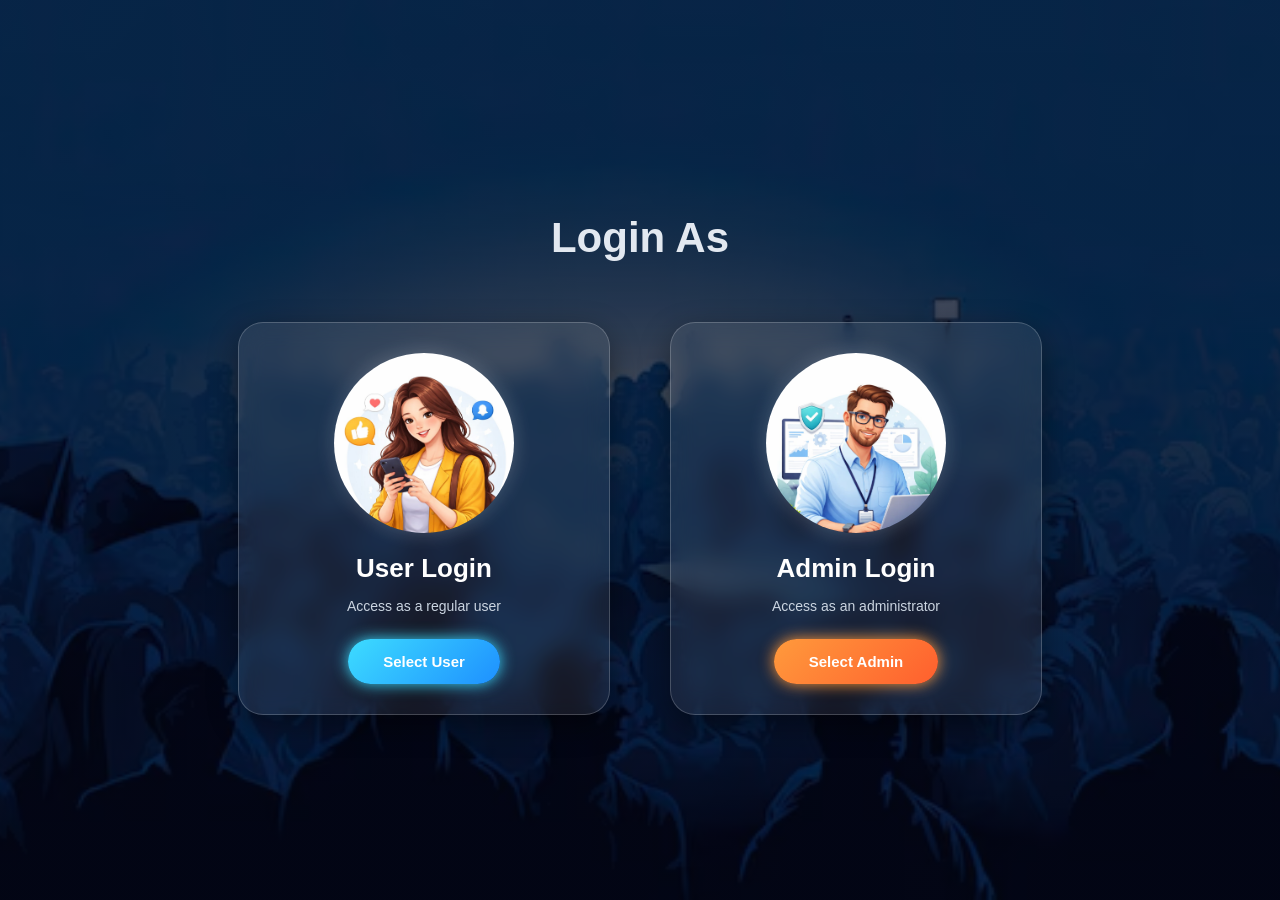
<file: templates/login_choice.html>
<!DOCTYPE html>
<html>
<head>
  <title>Login As</title>
  <style>

    body {
      margin: 0;
      padding: 0;
      font-family: 'Segoe UI', sans-serif;
      height: 100vh;
      display: flex;
      justify-content: center;
      align-items: center;
      color: #fff;

      background:
        linear-gradient(rgba(2, 6, 23, 0.7), rgba(2, 6, 23, 0.7)),
        url('/static/images/power.png');

      background-size: cover;
      background-position: center;
    }

    .container {
      text-align: center;
      position: relative;
      z-index: 1;
    }

    h1 {
      font-size: 42px;
      margin-bottom: 60px;
      color: #e2e8f0;
    }

    .login-options {
      display: flex;
      gap: 60px;
    }

    /* 🔥 TRANSPARENT GLASS CARDS */
    .login-card {
      width: 320px;
      border-radius: 25px;
      padding: 30px 25px;

      /* 👇 glass effect */
      background: rgba(255, 255, 255, 0.08);
      backdrop-filter: blur(12px);
      -webkit-backdrop-filter: blur(12px);

      border: 1px solid rgba(255,255,255,0.2);

      box-shadow: 0 10px 30px rgba(0,0,0,0.4);

      transition: 0.4s;
    }

    .login-card:hover {
      transform: translateY(-12px) scale(1.03);
      box-shadow: 0 15px 40px rgba(0,0,0,0.6);
    }

    /* ROUND IMAGE */
    .card-image {
      width: 180px;
      height: 180px;
      border-radius: 50%;
      background-size: cover;
      background-position: center top;
      margin: 0 auto 20px;
      box-shadow: 0 0 20px rgba(255,255,255,0.2);
    }

    .user-img {
      background-image: url('/static/images/user.png');
    }

    .admin-img {
      background-image: url('/static/images/admin1.png');
    }

    .login-card h2 {
      font-size: 26px;
      margin: 10px 0;
    }

    .login-card p {
      font-size: 14px;
      color: #cbd5e1;
      margin-bottom: 25px;
    }

    .btn {
      display: inline-block;
      padding: 14px 35px;
      border-radius: 30px;
      font-weight: bold;
      text-decoration: none;
      transition: 0.3s;
      font-size: 15px;
    }

    .user-btn {
      background: linear-gradient(135deg, #3ddcff, #1e90ff);
      box-shadow: 0 0 15px #3ddcff;
      color: #fff;
    }

    .admin-btn {
      background: linear-gradient(135deg, #ff9a3c, #ff5f2e);
      box-shadow: 0 0 15px #ff9a3c;
      color: #fff;
    }

    .btn:hover {
      transform: scale(1.08);
      box-shadow: 0 0 25px #fff;
    }

  </style>
</head>

<body>
  <div class="container">
    <h1>Login As</h1>

    <div class="login-options">

      <div class="login-card">
        <div class="card-image user-img"></div>
        <h2>User Login</h2>
        <p>Access as a regular user</p>
        <a href="/user_login" class="btn user-btn">Select User</a>
      </div>

      <div class="login-card">
        <div class="card-image admin-img"></div>
        <h2>Admin Login</h2>
        <p>Access as an administrator</p>
        <a href="/admin_login" class="btn admin-btn">Select Admin</a>
      </div>

    </div>
  </div>
</body>
</html>
</file>
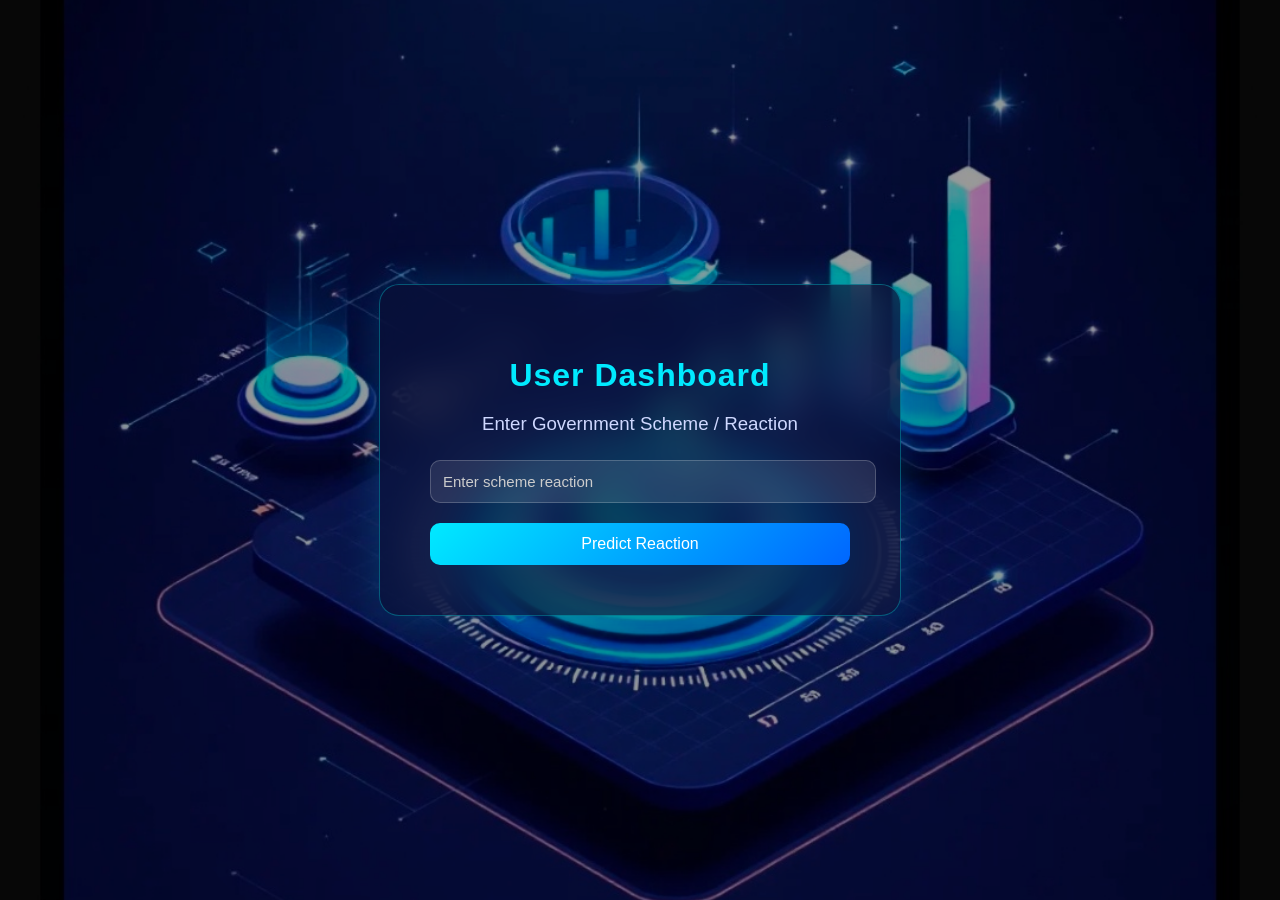
<file: templates/user_dashboard.html>
<!DOCTYPE html>
<html>
<head>
<title>User Dashboard</title>

<style>

body{
margin:0;
padding:0;
font-family:'Segoe UI',sans-serif;

/* fixed background */
background-image: url("/static/userdashboard1.png");
background-size: cover;
background-position: center;
background-repeat: no-repeat;
background-attachment: fixed;

height:100vh;
display:flex;
justify-content:center;
align-items:center;
}

/* optional dark overlay for better readability */
body::before{
content:"";
position:absolute;
top:0;
left:0;
width:100%;
height:100%;
background: rgba(0,0,0,0.4);
z-index:0;
}

/* main glass container */
.dashboard-box{
position:relative;
z-index:1;

background: rgba(10,20,60,0.6);
backdrop-filter: blur(20px);
border-radius:20px;
padding:50px;
width:420px;
text-align:center;

/* glowing border */
border:1px solid rgba(0,255,255,0.3);
box-shadow:0 0 40px rgba(0,200,255,0.2);
}

/* heading */
h1{
color:#00eaff;
margin-bottom:10px;
letter-spacing:1px;
}

/* sub text */
h3{
color:#cfd8ff;
font-weight:normal;
margin-bottom:25px;
}

/* input */
input{
width:100%;
padding:12px;
border-radius:10px;
border:none;
outline:none;
font-size:15px;

background: rgba(255,255,255,0.1);
color:white;
border:1px solid rgba(255,255,255,0.2);
}

input::placeholder{
color:#ccc;
}

/* button */
button{
margin-top:20px;
width:100%;
padding:12px;
border:none;
border-radius:10px;
font-size:16px;
cursor:pointer;

background: linear-gradient(135deg,#00eaff,#0066ff);
color:white;
transition:0.3s;
}

button:hover{
transform:scale(1.05);
box-shadow:0 0 20px #00eaff;
}

</style>
</head>

<body>

<div class="dashboard-box">

<h1>User Dashboard</h1>
<h3>Enter Government Scheme / Reaction</h3>

<form action="/predict" method="post">
<input type="text" name="scheme" placeholder="Enter scheme reaction" required>
<button type="submit">Predict Reaction</button>
</form>

</div>

</body>
</html>
</file>
